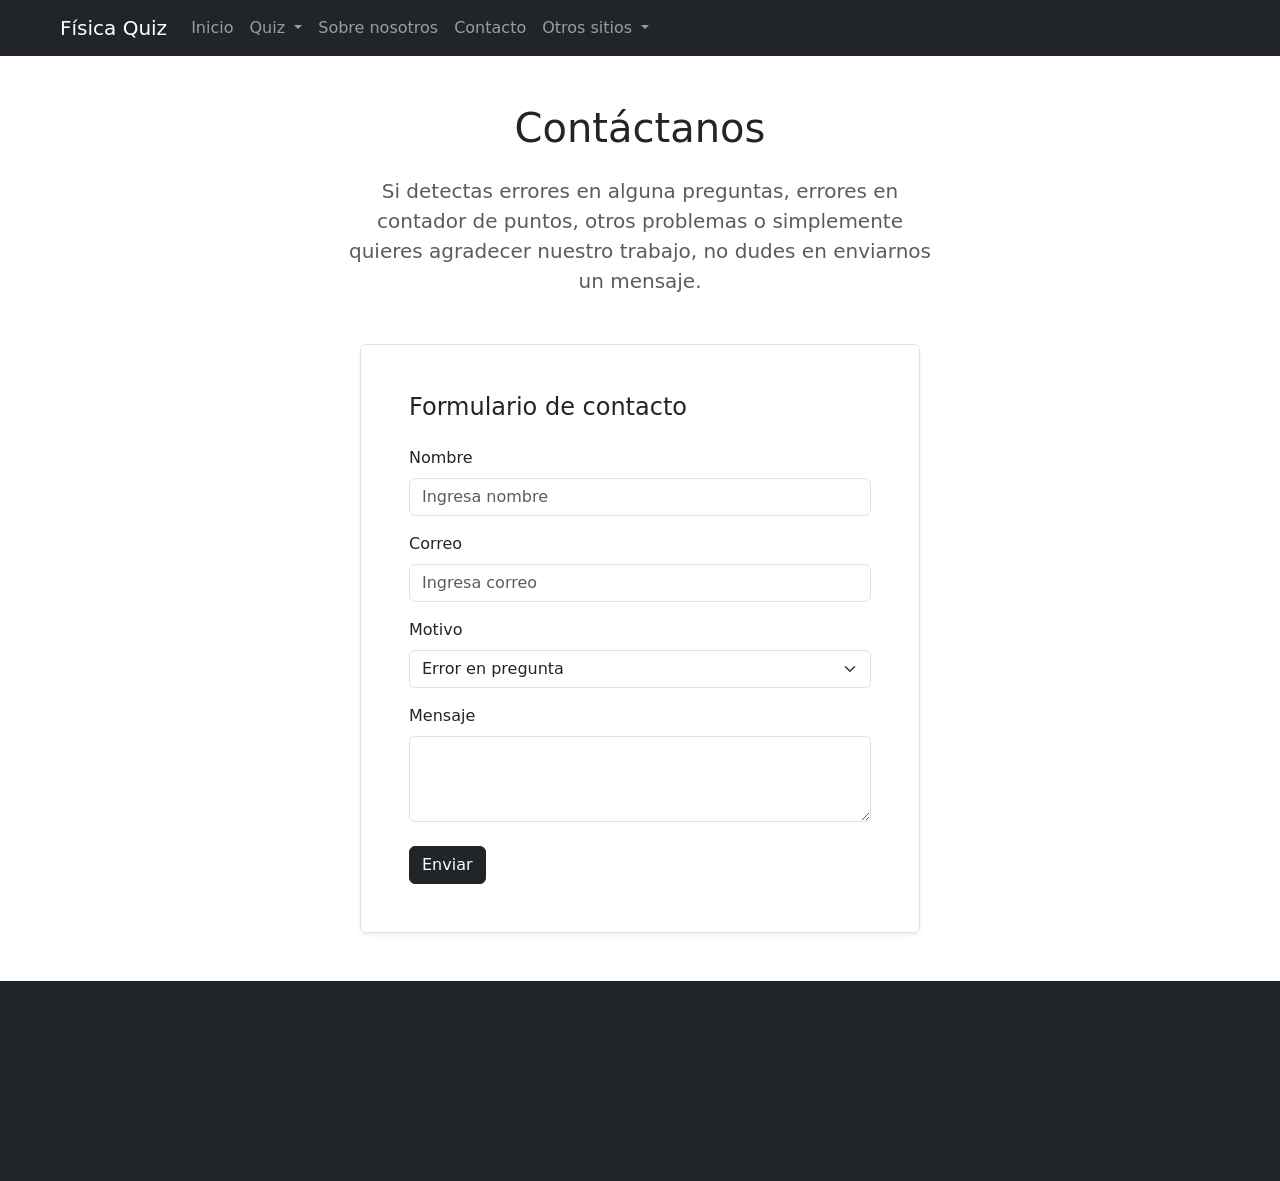
<file: contacto.html>
<!DOCTYPE html>
<html lang="en">
<head>
    <meta charset="UTF-8">
    <meta name="viewport" content="width=device-width, initial-scale=1.0">

    <link href="https://cdn.jsdelivr.net/npm/bootstrap@5.3.8/dist/css/bootstrap.min.css" rel="stylesheet" integrity="sha384-sRIl4kxILFvY47J16cr9ZwB07vP4J8+LH7qKQnuqkuIAvNWLzeN8tE5YBujZqJLB" crossorigin="anonymous">
    <link rel="stylesheet" href="css/style.css">
    <script src="https://cdn.jsdelivr.net/npm/bootstrap@5.3.8/dist/js/bootstrap.bundle.min.js" integrity="sha384-FKyoEForCGlyvwx9Hj09JcYn3nv7wiPVlz7YYwJrWVcXK/BmnVDxM+D2scQbITxI" crossorigin="anonymous"></script>

    <title>Física Quiz</title>
</head>
<body>
    <!--NavBar-->
    <nav class="navbar navbar-expand-sm bg-dark navbar-dark">
        <div class="container-fluid">
            <a class="navbar-brand ms-5" href="index.html">Física Quiz</a>
            <button class="navbar-toggler" type="button" data-bs-toggle="collapse" data-bs-target="#navbarNav" aria-controls="navbarNav" aria-expanded="false" aria-label="Toggle navigation">
            <span class="navbar-toggler-icon"></span>
            </button>
            <div class="collapse navbar-collapse" id="navbarNav">
            <ul class="navbar-nav">
                <li class="nav-item">
                <a class="nav-link" aria-current="page" href="index.html">Inicio</a>
                </li>
                <li class="nav-item dropdown">
                    <a class="nav-link dropdown-toggle" href="#" role="button" data-bs-toggle="dropdown" aria-expanded="false">
                        Quiz
                    </a>
                    <ul class="dropdown-menu">
                        <li><a class="dropdown-item" href="quiz_mru.html">MRU</a></li>
                        <li><a class="dropdown-item" href="quiz_universo.html">Universo</a></li>
                        <li><a class="dropdown-item" href="quiz_fuerza.html">Fuerza</a></li>
                    </ul>
                </li>
                <li class="nav-item">
                <a class="nav-link" href="sobre_nosotros.html">Sobre nosotros</a>
                </li>
                <li class="nav-item">
                <a class="nav-link" href="contacto.html">Contacto</a>
                </li>
                <li class="nav-item dropdown">
                    <a class="nav-link dropdown-toggle" href="#" role="button" data-bs-toggle="dropdown" aria-expanded="false">
                        Otros sitios
                    </a>
                    <ul class="dropdown-menu">
                        <li><a class="dropdown-item" href="https://madoscientista.github.io/generador-diagramas-fisica/#/" target="_blank">Generador diagramas</a></li>
                    </ul>
                </li>
            </ul>
            </div>
        </div>
    </nav>
    
    <main class="container justify-content-center mt-5">

            <div class="container mb-5 text-center">
                <div class="h1 mb-4">Contáctanos</div>
                <p class="info-contacto text-body-secondary lead">Si detectas errores en alguna preguntas, errores en contador de puntos, otros problemas o simplemente quieres agradecer nuestro trabajo, no dudes en enviarnos un mensaje.</p>
            </div>

            <!-- Formulario -->
            <div class="container border rounded shadow-sm p-5 mb-5 formulario-contacto">
                <div class="h4 mb-4">Formulario de contacto</div>
                <form id="formularioContacto">
                    <div class="mb-3">
                        <label for="nombreUsuario" class="form-label">Nombre</label>
                        <input type="text" class="form-control" id="nombreUsuario" name="nombreUsuario" placeholder="Ingresa nombre">
                    </div>
                    <div class="mb-3">
                        <label for="correoUsuario" class="form-label">Correo</label>
                        <input type="email" class="form-control" id="correoUsuario" name="correoUsuario"  placeholder="Ingresa correo" aria-describedby="emailHelp" required>
                    </div>

                    <div class="mb-3">
                        <label for="motivoUsuario" class="form-label">Motivo</label>
                        <select class="form-select" aria-label="Default select example" id="motivoUsuario" name="motivoUsuario"required>
                            <option value="1">Error en pregunta</option>
                            <option value="2">Error en funcionamiento de un Quiz</option>
                            <option value="2">Gracias</option>
                            <option value="3">Otro</option>
                        </select>
                    </div>
                    
                    <div class="mb-3">
                        <label for="mensajeUsuario" class="form-label">Mensaje</label>
                        <textarea id="mensajeUsuario" name="mensajeUsuario" class="form-control mb-4"  rows="3" required></textarea>
                    </div>

                    <button id = "btn-contacto" type="submit" class="btn btn-dark">Enviar</button>
                </form>
            </div>


            <!-- Modal -->
            <div class="modal fade" id="exampleModal" tabindex="-1" aria-labelledby="exampleModalLabel" aria-hidden="true">
                <div class="modal-dialog">
                    <div class="modal-content">
                    <div class="modal-header">
                        <h1 class="modal-title fs-5" id="exampleModalLabel">Mensaje Enviado</h1>
                        <button type="button" class="btn-close" data-bs-dismiss="modal" aria-label="Close"></button>
                    </div>
                    <div class="modal-body">
                        <p>Nombre: <span id="nombre-enviado"></span></p>
                        <p>Correo: <span id="correo-enviado"></span></p>
                        <p>Asunto: <span id="motivo-enviado"></span></p>
                        <p>Mensaje: <span id="mensaje-enviado"></span></p>
                    </div>
                    <div class="modal-footer">
                        <button type="button" class="btn btn-dark" data-bs-dismiss="modal">Close</button>
                    </div>
                    </div>
                </div>
            </div>
        
    </main>

    <footer class="d-lg-flex bg-dark">
    </footer>
    
    <script src="js/formulario.js"></script>
</body>
</html>
</file>
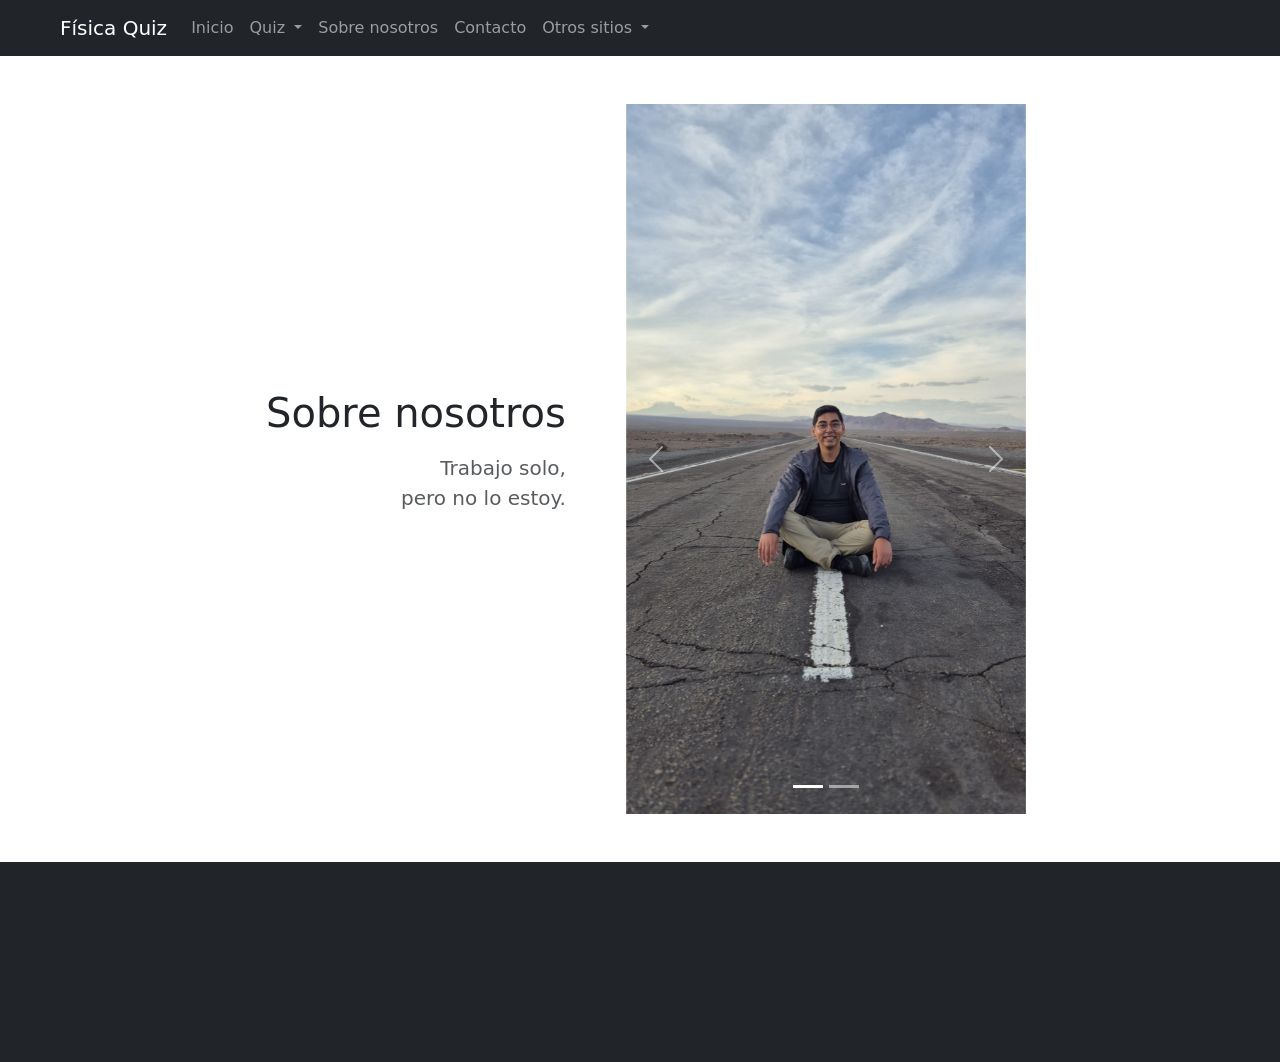
<file: sobre_nosotros.html>
<!DOCTYPE html>
<html lang="en">
<head>
    <meta charset="UTF-8">
    <meta name="viewport" content="width=device-width, initial-scale=1.0">

    <link href="https://cdn.jsdelivr.net/npm/bootstrap@5.3.8/dist/css/bootstrap.min.css" rel="stylesheet" integrity="sha384-sRIl4kxILFvY47J16cr9ZwB07vP4J8+LH7qKQnuqkuIAvNWLzeN8tE5YBujZqJLB" crossorigin="anonymous">
    <script src="https://cdn.jsdelivr.net/npm/bootstrap@5.3.8/dist/js/bootstrap.bundle.min.js" integrity="sha384-FKyoEForCGlyvwx9Hj09JcYn3nv7wiPVlz7YYwJrWVcXK/BmnVDxM+D2scQbITxI" crossorigin="anonymous"></script>
    <link rel="stylesheet" href="css/style.css">

    <title>Física Quiz</title>
</head>
<body>

    <!--NavBar-->
    <nav class="navbar navbar-expand-sm bg-dark navbar-dark">
        <div class="container-fluid">
            <a class="navbar-brand ms-5" href="index.html">Física Quiz</a>
            <button class="navbar-toggler" type="button" data-bs-toggle="collapse" data-bs-target="#navbarNav" aria-controls="navbarNav" aria-expanded="false" aria-label="Toggle navigation">
            <span class="navbar-toggler-icon"></span>
            </button>
            <div class="collapse navbar-collapse" id="navbarNav">
            <ul class="navbar-nav">
                <li class="nav-item">
                <a class="nav-link" aria-current="page" href="index.html">Inicio</a>
                </li>
                <li class="nav-item dropdown">
                    <a class="nav-link dropdown-toggle" href="#" role="button" data-bs-toggle="dropdown" aria-expanded="false">
                        Quiz
                    </a>
                    <ul class="dropdown-menu">
                        <li><a class="dropdown-item" href="quiz_mru.html">MRU</a></li>
                        <li><a class="dropdown-item" href="quiz_universo.html">Universo</a></li>
                        <li><a class="dropdown-item" href="quiz_fuerza.html">Fuerza</a></li>
                    </ul>
                </li>
                <li class="nav-item">
                <a class="nav-link" href="sobre_nosotros.html">Sobre nosotros</a>
                </li>
                <li class="nav-item">
                <a class="nav-link" href="contacto.html">Contacto</a>
                </li>
                <li class="nav-item dropdown">
                    <a class="nav-link dropdown-toggle" href="#" role="button" data-bs-toggle="dropdown" aria-expanded="false">
                        Otros sitios
                    </a>
                    <ul class="dropdown-menu">
                        <li><a class="dropdown-item" href="https://madoscientista.github.io/generador-diagramas-fisica/#/" target="_blank">Generador diagramas</a></li>
                    </ul>
                </li>
            </ul>
            </div>
        </div>
    </nav>

    <!--Main-->
    <main class="d-flex justify-content-center mt-5">

        <div class="d-flex justify-content-center align-items-center gap-5">
                <!-- Título de la sección -->
            <div class="container mb-5">
                <div class="h1 mb-3">Sobre nosotros </div>
                <p class = "text-end text-body-secondary lead">Trabajo solo,<br>pero no lo estoy.</p>
            </div>

            <!--Carousel-->
            <div id="carouselExampleIndicators" class="carousel slide foto">
                <div class="carousel-indicators">
                    <button type="button" data-bs-target="#carouselExampleIndicators" data-bs-slide-to="0" class="active" aria-current="true" aria-label="Slide 1"></button>
                    <button type="button" data-bs-target="#carouselExampleIndicators" data-bs-slide-to="1" aria-label="Slide 2"></button>

                </div>
                <div class="carousel-inner">
                    <div class="carousel-item active">
                    <img src="/img/sn-1.jpg" class="d-block w-100" alt="...">
                    </div>
                    <div class="carousel-item">
                    <img src="/img/sn-2.jpg" class="d-block w-100" alt="...">
                    </div>
                </div>
                <button class="carousel-control-prev" type="button" data-bs-target="#carouselExampleIndicators" data-bs-slide="prev">
                    <span class="carousel-control-prev-icon" aria-hidden="true"></span>
                    <span class="visually-hidden">Previous</span>
                </button>
                <button class="carousel-control-next" type="button" data-bs-target="#carouselExampleIndicators" data-bs-slide="next">
                    <span class="carousel-control-next-icon" aria-hidden="true"></span>
                    <span class="visually-hidden">Next</span>
                </button>
            </div>

        </div>
    </main>
    
    <footer class="d-lg-flex bg-dark">
    </footer>
</body>
</html>
</file>
<file: css/style.css>
body {
  margin: 0;
  display: grid;
  min-height: 100vh;
}

.tarjeta-inicio{
    width: 20rem;
    min-height: 25rem;
}

.tarjeta-inicio:hover{
    border-color: #373e46;
    transform: translateY(-2px);
}

.quiz{
    max-width: 1000px;
    min-width: 600px;
}

.quiz-container{
    max-width: 1440px;
    margin: auto;
}

.info-quiz{
    max-width: 440px;
    max-height: 380px;
    
}

.info-contacto{
    max-width: 600px;
    margin:auto
}

.formulario-contacto{
    max-width: 560px;
}

/* Ocultar el radio button nativo */
.alternativa-check {
    position: absolute;
    opacity: 0;
    pointer-events: none;
}

/* Aplicar la clase a TODAS las alternativas */
.alternativa-tarjeta {
    display: flex;
    align-items: center;
    width: 100%;
    min-height: 60px;
    padding: 12px 20px;
    border: 2px solid #dee2e6;
    border-radius: 8px;
    background-color: #ffffff;
    cursor: pointer;
    transition: all 0.2s ease;
    user-select: none;

    font-size: 1.25rem;
}

/* Hover en cualquier tarjeta */
.alternativa-tarjeta:hover {
    border-color: #212529;
    background-color: #f8f9fa;
    transform: translateY(-2px);
}

/* Cuando el input con clase .opcion-check esté marcado, 
   cambia el estilo de la tarjeta (.opcion-tarjeta) que tiene al lado */
.alternativa-check:checked + .alternativa-tarjeta {
    background-color: #212529;
    border-color: #212529;
    color: #ffffff;
    font-weight: 600;
}

.foto{
    max-width: 400px;
    margin-bottom: 3rem;
}

.resultado{
    font-size: 1.5rem;
}

footer{
    min-height: 200px;
    padding: 2rem;
    text-align: center;
}

.texto-footer{
    color: white;
}
</file>
